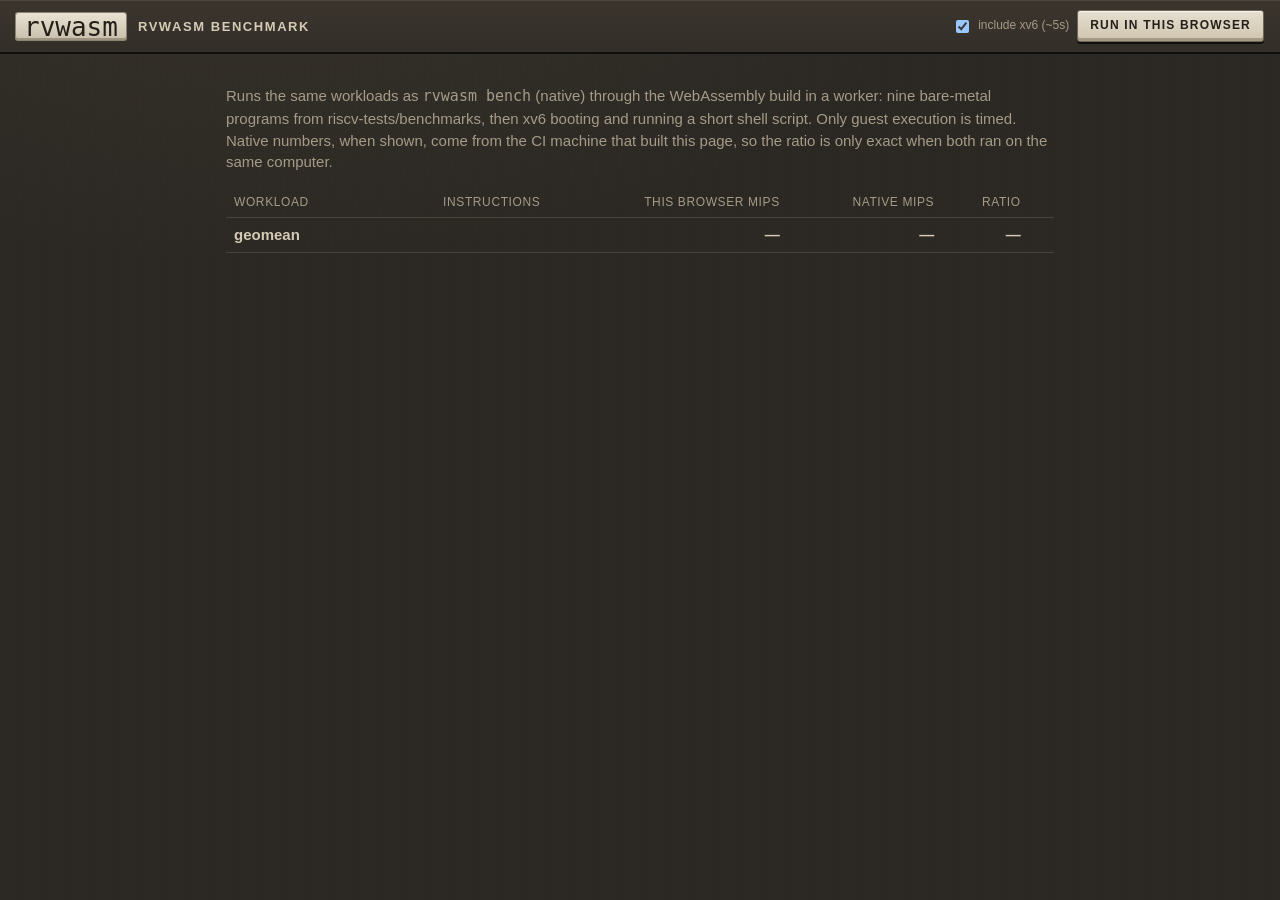
<file: bench.html>
<!doctype html>
<html lang="en">
<head>
  <meta charset="utf-8">
  <meta name="viewport" content="width=device-width, initial-scale=1">
  <title>rvwasm benchmark</title>
  <link rel="stylesheet" href="style.css">
  <style>
    body { display: block; }
    .wrap { max-width: 860px; margin: 0 auto; padding: 16px; }
    table { width: 100%; border-collapse: collapse; font-variant-numeric: tabular-nums; }
    th, td { padding: 6px 8px; border-bottom: 1px solid var(--line); text-align: right; }
    th:first-child, td:first-child { text-align: left; }
    th { color: var(--muted); font-weight: 500; font-size: 12px; text-transform: uppercase; letter-spacing: .05em; }
    td.bar { width: 30%; }
    .bar div { height: 8px; background: var(--phosphor); box-shadow: 0 0 6px var(--phosphor-glow); }
    .bar div.n { background: var(--engrave-dim); box-shadow: none; margin-top: 3px; }
    tfoot td { font-weight: 600; }
    p { color: var(--muted); }
  </style>
</head>
<body>
  <header class="topbar">
    <div class="brand"><a href="index.html" class="logo" style="text-decoration:none">rvwasm</a><span>rvwasm benchmark</span></div>
    <div class="controls">
      <label class="select"><input type="checkbox" id="xv6" checked> include xv6 (~5s)</label>
      <button id="run">Run in this browser</button>
    </div>
  </header>
  <div class="wrap">
    <p>Runs the same workloads as <code>rvwasm bench</code> (native) through the WebAssembly build in a worker:
      nine bare-metal programs from riscv-tests/benchmarks, then xv6 booting and running a short shell script.
      Only guest execution is timed. Native numbers, when shown, come from the CI machine that built this page,
      so the ratio is only exact when both ran on the same computer.</p>
    <table>
      <thead><tr><th>workload</th><th>instructions</th><th>this browser MIPS</th><th>native MIPS</th><th>ratio</th><th></th></tr></thead>
      <tbody id="rows"></tbody>
      <tfoot><tr><td>geomean</td><td></td><td id="g-w">—</td><td id="g-n">—</td><td id="g-r">—</td><td></td></tr></tfoot>
    </table>
    <p id="status"></p>
  </div>
  <script type="module">
    const $ = (id) => document.getElementById(id);
    let native = {};
    fetch('images/bench-native.json').then((r) => r.ok ? r.json() : null).then((j) => {
      if (j) for (const r of j.results) native[r.name] = r.instret / r.seconds / 1e6;
    }).catch(() => {});
    const geo = (xs) => xs.length ? Math.exp(xs.reduce((a, x) => a + Math.log(x), 0) / xs.length) : NaN;
    $('run').onclick = () => {
      $('rows').innerHTML = '';
      $('run').disabled = true;
      const w = new Worker('bench-worker.js', { type: 'module' });
      const got = [];
      w.onmessage = (ev) => {
        const m = ev.data;
        if (m.type === 'progress') $('status').textContent = `Running ${m.name}…`;
        if (m.type === 'result') {
          const mips = m.instret / m.seconds / 1e6;
          const n = native[m.name];
          got.push({ mips, n });
          const max = Math.max(...got.map((g) => Math.max(g.mips, g.n || 0)));
          const tr = document.createElement('tr');
          tr.innerHTML = `<td>${m.name}</td><td>${m.instret.toLocaleString()}</td><td>${mips.toFixed(1)}</td>
            <td>${n ? n.toFixed(1) : '—'}</td><td>${n ? Math.round(100 * mips / n) + '%' : '—'}</td>
            <td class="bar"><div style="width:${100 * mips / max}%"></div>${n ? `<div class="n" style="width:${100 * n / max}%"></div>` : ''}</td>`;
          $('rows').appendChild(tr);
          const gw = geo(got.map((g) => g.mips));
          const both = got.filter((g) => g.n);
          $('g-w').textContent = gw.toFixed(1);
          if (both.length) {
            $('g-n').textContent = geo(both.map((g) => g.n)).toFixed(1);
            $('g-r').textContent = Math.round(100 * geo(both.map((g) => g.mips / g.n))) + '%';
          }
        }
        if (m.type === 'done' || m.type === 'error') {
          $('status').textContent = m.type === 'done' ? 'Done. Blue: this browser; grey: native.' : 'Error: ' + m.text;
          $('run').disabled = false;
          w.terminate();
        }
      };
      w.postMessage({ reps: 3, xv6: $('xv6').checked });
    };
  </script>
</body>
</html>
</file>
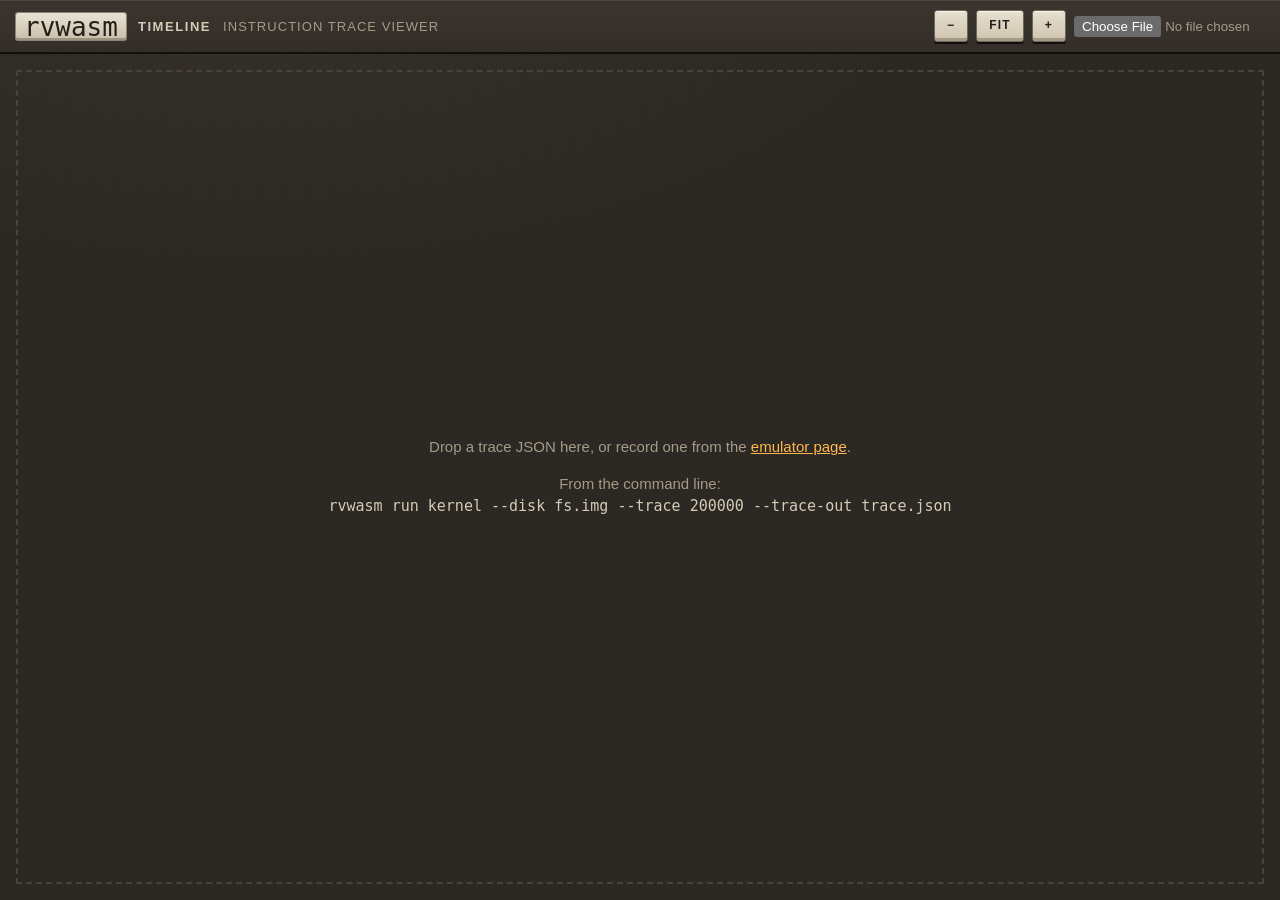
<file: trace.html>
<!doctype html>
<html lang="en">
<head>
  <meta charset="utf-8">
  <meta name="viewport" content="width=device-width, initial-scale=1">
  <title>rvwasm timeline</title>
  <meta name="description" content="Timeline viewer for rvwasm instruction traces.">
  <link rel="stylesheet" href="style.css">
  <style>
    body { height: 100vh; display: flex; flex-direction: column; }
    .tl-main { flex: 1; min-height: 0; display: grid; grid-template-rows: auto auto minmax(0, 1fr); gap: 10px; padding: 12px 16px; }
    .tl-summary { display: flex; gap: 18px; flex-wrap: wrap; font-size: 12px; color: var(--muted); align-items: center; }
    .tl-summary b { color: var(--text); font-family: var(--mono); font-weight: 500; }
    .tl-canvas-wrap { position: relative; background: var(--crt); border-radius: 2px; box-shadow: inset 0 2px 6px rgba(0,0,0,.85), 0 0 0 2px var(--case-seam); }
    #tl { display: block; width: 100%; height: 300px; cursor: crosshair; }
    #tip { position: absolute; pointer-events: none; background: #e8e0cd; color: #2a241c; box-shadow: 0 0 0 1px #8c8372, 0 6px 18px rgba(0,0,0,.5);
           padding: 6px 8px; font: 12px var(--mono); white-space: pre; display: none; z-index: 2; }
    .tl-bottom { display: grid; grid-template-columns: minmax(0, 1fr) 320px; gap: 10px; min-height: 0; }
    .list { background: var(--crt); color: var(--phosphor-dim); border-radius: 2px; box-shadow: inset 0 2px 6px rgba(0,0,0,.85), 0 0 0 2px var(--case-seam); overflow: auto; font: 12px/18px var(--mono); position: relative; }
    .list .row { position: absolute; left: 0; right: 0; height: 18px; padding: 0 10px; white-space: pre; cursor: pointer; }
    .list .row:hover { background: rgba(255,255,255,0.04); }
    .list .row.sel { background: var(--phosphor); color: var(--crt); }
    .list .row .p { display: inline-block; width: 14px; border-radius: 3px; text-align: center; color: #0b0f15; font-weight: 700; margin-right: 8px; }
    .p.U { background: var(--u); } .p.S { background: var(--s); } .p.M { background: var(--m); }
    .list .row .sym { color: var(--muted); }
    .side { display: flex; flex-direction: column; gap: 10px; min-height: 0; }
    .side .card { overflow: auto; min-height: 0; }
    .side .card.events { flex: 1; }
    .ev { font: 12px/1.6 var(--mono); cursor: pointer; white-space: nowrap; }
    .ev:hover { color: var(--accent); }
    .ev .k { display: inline-block; width: 8px; height: 8px; border-radius: 50%; margin-right: 6px; }
    .k.exception { background: var(--m); } .k.interrupt { background: var(--accent); } .k.xret { background: var(--muted); }
    .fn { display: grid; grid-template-columns: 1fr auto; gap: 2px 8px; font: 12px var(--mono); }
    .fn .bar { grid-column: 1 / -1; height: 3px; background: var(--accent); border-radius: 2px; margin-bottom: 4px; }
    .drop { display: grid; place-items: center; height: 100%; color: var(--muted); text-align: center; border: 2px dashed var(--line); border-radius: 2px; margin: 16px; }
    .drop code { color: var(--text); }
    .legend2 { display: flex; gap: 12px; font-size: 12px; color: var(--muted); }
    .legend2 i { display: inline-block; width: 10px; height: 10px; border-radius: 2px; margin-right: 4px; vertical-align: -1px; }
    @media (max-width: 860px) {
      body { height: auto; }
      .tl-bottom { grid-template-columns: 1fr; }
      .list { height: 50vh; }
    }
  </style>
</head>
<body>
  <header class="topbar">
    <div class="brand"><a href="index.html" class="logo" style="text-decoration:none">rvwasm</a><span>Timeline</span>
      <span class="tag">instruction trace viewer</span></div>
    <div class="controls">
      <button id="zoom-out" title="Zoom out (or scroll)">−</button>
      <button id="zoom-reset">Fit</button>
      <button id="zoom-in" title="Zoom in (or scroll)">+</button>
      <label class="select"><input type="file" id="file" accept=".json,application/json" style="max-width:190px"></label>
    </div>
  </header>

  <div id="empty" class="drop">
    <div>
      <p>Drop a trace JSON here, or record one from the <a href="index.html">emulator page</a>.</p>
      <p>From the command line:<br><code>rvwasm run kernel --disk fs.img --trace 200000 --trace-out trace.json</code></p>
    </div>
  </div>

  <main class="tl-main" id="main" hidden>
    <div class="tl-summary" id="summary"></div>
    <div class="tl-canvas-wrap">
      <canvas id="tl"></canvas>
      <div id="tip"></div>
    </div>
    <div class="tl-bottom">
      <div class="list" id="list"><div id="spacer"></div></div>
      <div class="side">
        <div class="card events"><div class="card-title">Traps &amp; returns <span id="ev-count"></span></div><div id="events"></div></div>
        <div class="card" style="max-height:40%"><div class="card-title">Hottest functions (visible range)</div><div id="fns" class="fn"></div></div>
      </div>
    </div>
  </main>
  <script type="module" src="trace.js"></script>
</body>
</html>
</file>
<file: style.css>
/* rvwasm: a 1980s workstation front panel.
   Warm graphite chassis, putty keycaps, engraved labels, an amber P3
   phosphor CRT, indicator lamps behind glass. Safety orange is reserved
   for live states (recording, halted). Every colour lives here. */
:root {
  /* chassis */
  --case: #2b2722;
  --case-face: #332e28;
  --case-raise: #3b352e;
  --case-recess: #1c1916;
  --case-seam: #110f0d;
  --case-bevel-hi: rgba(255, 240, 215, 0.09);
  --case-bevel-lo: rgba(0, 0, 0, 0.55);
  /* engraving and print */
  --engrave: #d4cab6;
  --engrave-dim: #a59b88;
  --engrave-shadow: rgba(0, 0, 0, 0.7);
  /* keycaps */
  --putty: #d9d0bd;
  --putty-top: #e6dfd0;
  --putty-edge: #a39985;
  --putty-shadow: #6f6658;
  --ink: #241f19;
  /* CRT */
  --crt: #140d05;
  --crt-edge: #070402;
  --phosphor: #ffb84d;
  --phosphor-dim: #c98a34;
  --phosphor-faint: #6b4a1e;   /* decoration only (unlit digits, prompts) */
  --phosphor-label: #a57d3e;   /* secondary text on the CRT, >= 4.5:1 */
  --phosphor-glow: rgba(255, 168, 56, 0.55);
  /* lamps */
  --lamp-m: #ff5a3c;
  --lamp-s: #ffbf3a;
  --lamp-u: #7dea6a;
  --lamp-idle: #6fb7ff;
  --lamp-off: #2a2420;
  /* signal */
  --signal: #ff6b1a;
  --signal-ink: #1f0c02;
  /* type */
  --display: "VT323", "IBM Plex Mono", ui-monospace, monospace;
  --ui: "IBM Plex Sans Condensed", "Arial Narrow", "Roboto Condensed", sans-serif;
  --mono: "IBM Plex Mono", ui-monospace, SFMono-Regular, Menlo, Consolas, monospace;

  /* aliases used by the timeline and benchmark pages */
  --bg: var(--case);
  --bg-2: var(--case-face);
  --card: var(--case-recess);
  --line: #4a4239;
  --text: var(--engrave);
  --muted: var(--engrave-dim);
  --accent: var(--phosphor);
  --u: var(--lamp-u);
  --s: var(--lamp-s);
  --m: var(--lamp-m);
  color-scheme: dark;
}

* { box-sizing: border-box; }
[hidden] { display: none !important; }
html, body { height: 100%; }
body {
  margin: 0;
  /* VT323 joins "fi" etc.; machine text must show every character as typed. */
  font-variant-ligatures: none;
  font-feature-settings: "liga" 0, "clig" 0;
  color: var(--engrave);
  font: 15px/1.45 var(--ui);
  /* brushed, slightly mottled powder-coat */
  background:
    radial-gradient(1200px 600px at 20% -10%, rgba(255, 230, 190, 0.05), transparent 60%),
    repeating-linear-gradient(90deg, rgba(255, 255, 255, 0.012) 0 1px, transparent 1px 3px),
    var(--case);
}
a { color: var(--phosphor); }
a:focus-visible, button:focus-visible, select:focus-visible, summary:focus-visible, input:focus-visible {
  outline: 2px solid var(--phosphor);
  outline-offset: 2px;
}
code, kbd, pre { font-family: var(--mono); }

/* engraved label type */
.engr {
  font: 600 11px/1.2 var(--ui);
  text-transform: uppercase;
  letter-spacing: 0.14em;
  color: var(--engrave);
  text-shadow: 0 -1px 0 var(--engrave-shadow), 0 1px 0 rgba(255, 245, 225, 0.06);
}

/* ------------------------------------------------------------ nameplate */
.console { display: flex; flex-direction: column; min-height: 100%; }
.nameplate {
  display: flex;
  align-items: center;
  justify-content: space-between;
  flex-wrap: wrap;
  gap: 12px 20px;
  padding-block: 12px;
  padding-left: max(18px, env(safe-area-inset-left, 0px));
  padding-right: max(18px, env(safe-area-inset-right, 0px));
  background: linear-gradient(var(--case-raise), var(--case-face));
  border-bottom: 2px solid var(--case-seam);
  box-shadow: inset 0 1px 0 var(--case-bevel-hi);
  position: relative;
}
/* ventilation slots */
.nameplate::after {
  content: "";
  position: absolute;
  right: 0;
  left: 0;
  bottom: -9px;
  height: 7px;
  background: repeating-linear-gradient(90deg, transparent 0 10px, var(--case-seam) 10px 13px);
  opacity: 0.35;
  pointer-events: none;
}
.badge { display: flex; align-items: center; gap: 14px; }
.badge-name {
  font: 400 34px/1 var(--display);
  letter-spacing: 0.04em;
  color: var(--ink);
  background: linear-gradient(180deg, #e9e2d3, #c8beaa);
  padding: 2px 12px 0;
  border-radius: 2px;
  box-shadow: inset 0 1px 0 #fff8e8, inset 0 -2px 0 #9d9381, 0 1px 0 var(--case-seam), 0 0 0 1px #8c8372;
}
.badge-model { font: 500 12px/1.25 var(--ui); letter-spacing: 0.08em; text-transform: uppercase; color: var(--engrave); }
.badge-model small { color: var(--engrave-dim); font-size: 10.5px; letter-spacing: 0.12em; }
.keys { display: flex; align-items: flex-end; gap: 10px; flex-wrap: wrap; }

/* ------------------------------------------------------------ keycaps */
.key {
  --travel: 4px;
  appearance: none;
  position: relative;
  display: inline-flex;
  align-items: center;
  gap: 8px;
  min-height: 38px;
  padding: 6px 14px calc(6px + var(--travel));
  border: 1px solid var(--putty-shadow);
  border-radius: 3px;
  color: var(--ink);
  background: linear-gradient(180deg, var(--putty-top) 0%, var(--putty) 55%, #cfc5b0 100%);
  box-shadow:
    inset 0 1px 0 rgba(255, 255, 255, 0.7),
    inset 0 calc(-1 * var(--travel)) 0 var(--putty-edge),
    0 2px 0 var(--case-seam),
    0 3px 6px rgba(0, 0, 0, 0.35);
  font: 600 12px/1 var(--ui);
  letter-spacing: 0.12em;
  text-transform: uppercase;
  cursor: pointer;
  user-select: none;
}
.key .cap { pointer-events: none; }
.key:hover { background: linear-gradient(180deg, #efe9dc 0%, #ddd5c3 60%, #d2c8b4 100%); }
.key:active, .key.down {
  transform: translateY(calc(var(--travel) - 1px));
  box-shadow: inset 0 1px 0 rgba(255, 255, 255, 0.5), inset 0 -1px 0 var(--putty-edge), 0 1px 0 var(--case-seam);
}
.key:disabled { cursor: default; opacity: 0.5; transform: none; }
.key.small { min-height: 30px; padding: 4px 10px calc(4px + var(--travel)); --travel: 3px; font-size: 11px; }

.selector { display: inline-flex; flex-direction: column; gap: 4px; }
.selector select {
  appearance: none;
  min-height: 38px;
  padding: 6px 30px 6px 10px;
  border: 1px solid var(--case-seam);
  border-radius: 2px;
  color: var(--phosphor);
  font: 400 19px/1 var(--display);
  background:
    linear-gradient(45deg, transparent 50%, var(--phosphor-dim) 50%) right 14px center / 6px 6px no-repeat,
    linear-gradient(135deg, var(--phosphor-dim) 50%, transparent 50%) right 8px center / 6px 6px no-repeat,
    var(--crt);
  box-shadow: inset 0 2px 4px rgba(0, 0, 0, 0.8), 0 1px 0 var(--case-bevel-hi);
  text-shadow: 0 0 6px var(--phosphor-glow);
  cursor: pointer;
}
.selector.small select { min-height: 30px; font-size: 17px; }
.selector option { background: var(--crt); color: var(--phosphor); }

/* ------------------------------------------------------------ lamps */
.lamp {
  --c: var(--lamp-off);
  display: inline-block;
  width: 14px;
  height: 14px;
  border-radius: 50%;
  flex: none;
  background:
    radial-gradient(circle at 35% 30%, rgba(255, 255, 255, 0.35) 0 12%, transparent 30%),
    radial-gradient(circle at 50% 55%, color-mix(in srgb, var(--c) 30%, #000) 0 60%, #0b0907 100%);
  box-shadow: 0 0 0 2px #15120f, 0 0 0 3px #4d453b, inset 0 -1px 2px rgba(0, 0, 0, 0.6);
}
.lamp.on {
  background:
    radial-gradient(circle at 35% 30%, rgba(255, 255, 255, 0.85) 0 12%, transparent 32%),
    radial-gradient(circle at 50% 55%, var(--c) 0 55%, color-mix(in srgb, var(--c) 55%, #000) 100%);
  box-shadow: 0 0 0 2px #15120f, 0 0 0 3px #4d453b, 0 0 10px 2px color-mix(in srgb, var(--c) 70%, transparent),
    0 0 26px 6px color-mix(in srgb, var(--c) 25%, transparent);
}
.lamp.m { --c: var(--lamp-m); }
.lamp.s { --c: var(--lamp-s); }
.lamp.u { --c: var(--lamp-u); }
.lamp.idle { --c: var(--lamp-idle); }
.lamp.run { --c: var(--lamp-u); width: 10px; height: 10px; }
.lamp.run.halted { --c: var(--signal); }
.lamp.rec-lamp { --c: var(--signal); width: 11px; height: 11px; }


/* ------------------------------------------------------------ chassis layout */
.chassis {
  flex: 1;
  min-height: 0;
  display: grid;
  grid-template-columns: minmax(0, 1fr) 290px 372px;
  gap: 14px;
  padding-block: 18px 14px;
  padding-left: max(18px, env(safe-area-inset-left, 0px));
  padding-right: max(18px, env(safe-area-inset-right, 0px));
}
.chassis.no-drawer { grid-template-columns: minmax(0, 1fr) 372px; }
.chassis.no-drawer .drawer { display: none; }

/* ------------------------------------------------------------ CRT */
.crt-unit { display: flex; flex-direction: column; gap: 10px; min-width: 0; min-height: 0; }
.bezel {
  position: relative;
  flex: 1;
  min-height: 420px;
  padding: 26px;
  border-radius: 6px;
  background: linear-gradient(160deg, #3f3830, #29241f 55%, #221e1a);
  box-shadow: inset 0 1px 0 var(--case-bevel-hi), inset 0 -2px 0 rgba(0, 0, 0, 0.5), 0 0 0 2px var(--case-seam), 0 10px 30px rgba(0, 0, 0, 0.35);
}
/* screws in the bezel corners */
.bezel::before, .bezel::after {
  content: "";
  position: absolute;
  width: 9px;
  height: 9px;
  border-radius: 50%;
  top: 9px;
  left: 9px;
  background: radial-gradient(circle at 40% 35%, #8f867a, #4c453c 70%);
  box-shadow: 0 0 0 1px #15120f, inset 0 0 0 1px rgba(255, 255, 255, 0.08);
}
.bezel::after { left: auto; right: 9px; top: auto; bottom: 9px; }
.screen {
  position: relative;
  height: 100%;
  min-height: 368px;
  overflow: hidden;
  border-radius: 18px / 22px;
  background: radial-gradient(ellipse at 50% 45%, #1d1308 0%, var(--crt) 60%, var(--crt-edge) 100%);
  box-shadow: inset 0 0 0 3px #050302, inset 0 0 40px 10px rgba(0, 0, 0, 0.85), 0 0 0 1px #4d453b;
}
#terminal { position: absolute; inset: 14px 16px; }
.screen .xterm, .screen .xterm .xterm-viewport { background: transparent !important; }
.screen .xterm .xterm-viewport { scrollbar-width: thin; scrollbar-color: var(--phosphor-faint) transparent; }
.screen .xterm-rows {
  text-shadow: 0 0 4px var(--phosphor-glow), 0 0 1px var(--phosphor);
  /* VT323 carries kerning pairs; inside a terminal they misalign columns. */
  font-kerning: none;
  font-variant-ligatures: none;
  font-feature-settings: "kern" 0, "liga" 0;
}
.scanlines {
  position: absolute;
  inset: 0;
  pointer-events: none;
  background:
    repeating-linear-gradient(180deg, rgba(0, 0, 0, 0.18) 0 1px, transparent 1px 3px),
    radial-gradient(ellipse at 50% 50%, transparent 55%, rgba(0, 0, 0, 0.45) 100%);
}

.boot {
  position: absolute;
  inset: auto 0 0 0;
  padding: 14px 22px 18px;
  display: grid;
  gap: 6px;
  color: var(--phosphor);
  font-family: var(--display);
  background: linear-gradient(180deg, transparent, rgba(20, 13, 5, 0.94) 30%);
  text-shadow: 0 0 6px var(--phosphor-glow);
}
.boot-title { font-size: 24px; letter-spacing: 0.06em; }
.boot-title::after { content: "_"; }
.boot-bar { height: 12px; border: 1px solid var(--phosphor-dim); padding: 2px; }
.boot-bar div {
  height: 100%;
  width: 0;
  background: repeating-linear-gradient(90deg, var(--phosphor) 0 8px, transparent 8px 10px);
  box-shadow: 0 0 8px var(--phosphor-glow);
}
.boot-count { font-size: 19px; }
.boot-note { font: 13px/1.4 var(--ui); color: var(--phosphor-dim); text-shadow: none; }

.crt-foot { display: flex; align-items: center; gap: 14px; flex-wrap: wrap; padding: 0 4px; }
.crt-foot .hint { flex: 1; min-width: 0; color: var(--engrave-dim); font-size: 13px; }
.crt-foot .hint code { color: var(--engrave); }

/* ------------------------------------------------------------ try-these drawer */
.drawer {
  min-height: 0;
  overflow-y: auto;
  padding: 14px 14px 18px;
  background: var(--case-recess);
  border-radius: 3px;
  box-shadow: inset 0 2px 6px rgba(0, 0, 0, 0.6), inset 0 0 0 1px var(--case-seam), 0 1px 0 var(--case-bevel-hi);
}
.drawer-head { display: flex; align-items: center; gap: 10px; }
.drawer-head .qmark { margin-left: auto; }
.drawer-intro { margin: 8px 0 12px; font-size: 13.5px; color: var(--engrave-dim); }
.cmd-group { margin: 14px 0 4px; display: flex; align-items: center; gap: 8px; }
.cmd-group::after { content: ""; flex: 1; border-top: 1px dashed #4b4239; }
.cmd {
  display: grid;
  grid-template-columns: 1fr;
  gap: 2px;
  width: 100%;
  margin: 6px 0;
  padding: 8px 10px;
  text-align: left;
  border: 0;
  border-left: 3px solid transparent;
  border-radius: 2px;
  background: transparent;
  color: var(--engrave);
  font: inherit;
  cursor: pointer;
}
.cmd code {
  font: 400 20px/1 var(--display);
  color: var(--phosphor);
  text-shadow: 0 0 6px var(--phosphor-glow);
}
.cmd code::before { content: "> "; color: var(--phosphor-faint); }
.cmd span { font-size: 13px; color: var(--engrave-dim); }
.cmd:hover, .cmd:focus-visible { background: rgba(255, 184, 77, 0.06); border-left-color: var(--phosphor); }
.cmd:active { background: rgba(255, 184, 77, 0.12); }
.cmd .warn { color: var(--signal); }

/* ------------------------------------------------------------ instrument modules */
.instruments {
  min-height: 0;
  overflow-y: auto;
  display: flex;
  flex-direction: column;
  border-radius: 3px;
  background: var(--case-face);
  box-shadow: inset 0 1px 0 var(--case-bevel-hi), 0 0 0 2px var(--case-seam);
}
.module { padding: 12px 14px 14px; border-bottom: 2px solid var(--case-seam); box-shadow: 0 1px 0 var(--case-bevel-hi); }
.module > summary {
  list-style: none;
  display: flex;
  align-items: center;
  gap: 8px;
  cursor: pointer;
  user-select: none;
}
.module > summary::-webkit-details-marker { display: none; }
.module > summary::before {
  content: "";
  width: 7px;
  height: 7px;
  border-right: 2px solid var(--engrave-dim);
  border-bottom: 2px solid var(--engrave-dim);
  transform: rotate(-45deg);
  transition: transform 120ms;
  margin-right: 2px;
}
.module[open] > summary::before { transform: rotate(45deg) translate(-2px, -1px); }
.module[open] > summary { margin-bottom: 10px; }
.qmark {
  width: 18px;
  height: 18px;
  padding: 0;
  margin-left: auto;
  border-radius: 50%;
  border: 1px solid #5a5146;
  background: var(--case-recess);
  color: var(--engrave-dim);
  font: 600 11px/1 var(--ui);
  cursor: help;
  flex: none;
}
.qmark:hover, .qmark:focus-visible { color: var(--case-recess); background: var(--engrave); }
.counters .qmark { margin-left: 6px; width: 15px; height: 15px; font-size: 10px; vertical-align: 1px; }

.lamps { display: grid; grid-template-columns: repeat(4, 1fr); gap: 8px; }
.lamp-cell { display: grid; justify-items: center; gap: 5px; text-align: center; }
.lamp-cell .lamp { width: 26px; height: 26px; }
.lamp-cell small { font-size: 11px; color: var(--engrave-dim); line-height: 1; }
.duty { width: 100%; height: 5px; background: var(--case-recess); box-shadow: inset 0 1px 2px rgba(0, 0, 0, 0.7); }
.duty i { display: block; height: 100%; width: 0; }
#duty-m { background: var(--lamp-m); }
#duty-s { background: var(--lamp-s); }
#duty-u { background: var(--lamp-u); }
#duty-load { background: var(--lamp-idle); }
.state-line { margin-top: 10px; display: flex; gap: 10px; align-items: baseline; font: 14px var(--mono); }
.state-line #state { color: var(--engrave); }
.state-line #state.alert { color: var(--signal); }

/* LED / readout windows */
.readout {
  display: block;
  font: 400 22px/1 var(--display);
  color: var(--phosphor);
  text-shadow: 0 0 6px var(--phosphor-glow);
  background: var(--crt);
  padding: 6px 8px 4px;
  border-radius: 2px;
  box-shadow: inset 0 2px 5px rgba(0, 0, 0, 0.85), 0 1px 0 var(--case-bevel-hi);
  font-variant-numeric: tabular-nums;
  white-space: nowrap;
  overflow: hidden;
  text-overflow: ellipsis;
}
.readout.big { font-size: 46px; padding: 8px 12px 4px; display: flex; align-items: baseline; gap: 8px; }
.readout.big small { font-size: 22px; color: var(--phosphor-dim); }
.readout.pc { font-size: 26px; letter-spacing: 0.06em; }
#spark { width: 100%; height: 60px; display: block; margin-top: 8px; border-radius: 2px; background: var(--crt); box-shadow: inset 0 2px 5px rgba(0, 0, 0, 0.85); }
.counters { display: grid; grid-template-columns: 1fr 1fr; gap: 10px; margin-top: 12px; }
.counters > div { display: grid; gap: 4px; min-width: 0; }

.listing {
  margin: 8px 0 0;
  padding: 8px 10px;
  background: var(--crt);
  color: var(--phosphor-dim);
  font: 400 17px/1.15 var(--display);
  overflow-x: auto;
  border-radius: 2px;
  box-shadow: inset 0 2px 5px rgba(0, 0, 0, 0.85);
}
.listing .cur { display: block; color: var(--crt); background: var(--phosphor); text-shadow: none; }
.listing .sym { color: var(--phosphor-label); }
.listing .cur .sym { color: #5a3a10; }

.regs { display: grid; grid-template-columns: 1fr 1fr; gap: 4px 8px; }
.reg { display: grid; grid-template-columns: 34px 1fr; align-items: center; gap: 6px; min-width: 0; }
.reg .n { font: 600 11px var(--ui); letter-spacing: 0.08em; text-transform: uppercase; color: var(--engrave-dim); text-align: right; }
.reg .v {
  font: 400 17px/1 var(--display);
  color: var(--phosphor-dim);
  background: var(--crt);
  padding: 3px 6px 2px;
  border-radius: 2px;
  box-shadow: inset 0 1px 3px rgba(0, 0, 0, 0.85);
  letter-spacing: 0.04em;
  overflow: hidden;
}
.reg .v .z { color: var(--phosphor-faint); }
.reg .v.changed { color: #fff1d6; }

.csrs { display: grid; gap: 3px; font: 400 16px/1.1 var(--display); }
.csrs div { display: flex; justify-content: space-between; gap: 8px; color: var(--phosphor-dim); background: var(--crt); padding: 2px 6px; }
.csrs .n { color: var(--engrave-dim); font: 600 11px/1.6 var(--ui); letter-spacing: 0.08em; text-transform: uppercase; }

.rec-row { display: flex; align-items: flex-end; gap: 10px; flex-wrap: wrap; margin: 6px 0; }
.key.rec.armed { background: linear-gradient(180deg, #ff8b45, var(--signal) 60%, #e85a10); color: var(--signal-ink); border-color: #9a3a05; box-shadow: inset 0 1px 0 rgba(255, 220, 190, 0.6), inset 0 -4px 0 #b84508, 0 2px 0 var(--case-seam), 0 0 18px rgba(255, 107, 26, 0.45); }
.note { margin: 6px 0; font-size: 13.5px; color: var(--engrave-dim); }
.explain {
  margin: 8px 0;
  padding: 10px 12px;
  background: #e8e0cd;
  color: #2a241c;
  font: 14px/1.45 var(--ui);
  border-radius: 1px;
  box-shadow: 0 1px 0 var(--case-seam), inset 0 0 0 1px #c3b9a3;
  /* tear-off printer paper */
  background-image: repeating-linear-gradient(180deg, transparent 0 20px, rgba(110, 160, 110, 0.12) 20px 41px);
}
.explain h4 { margin: 0 0 6px; font: 600 11px var(--ui); letter-spacing: 0.14em; text-transform: uppercase; color: #6a5f4c; }
.explain p { margin: 0 0 6px; }
.explain code { font-family: var(--mono); font-size: 13px; background: rgba(0, 0, 0, 0.06); padding: 0 3px; }

.field { display: grid; gap: 4px; margin: 6px 0 10px; }
.field input { font: 13px var(--ui); color: var(--engrave); max-width: 100%; }
.plate { margin-top: auto; padding: 12px 14px; font-size: 13px; color: var(--engrave-dim); text-align: center; }

/* ------------------------------------------------------------ tooltip */
.tip {
  position: fixed;
  z-index: 50;
  max-width: 300px;
  padding: 10px 12px;
  background: #e8e0cd;
  color: #2a241c;
  font: 13.5px/1.45 var(--ui);
  border-radius: 1px;
  box-shadow: 0 0 0 1px #8c8372, 0 6px 18px rgba(0, 0, 0, 0.5);
  pointer-events: none;
}

/* ------------------------------------------------------------ sheets (help, about) */
.sheet {
  width: min(640px, calc(100vw - 32px));
  max-height: calc(100vh - 48px);
  padding: 0;
  border: 0;
  border-radius: 2px;
  color: #2a241c;
  background: #ece5d4;
  background-image: linear-gradient(90deg, transparent 38px, rgba(200, 80, 60, 0.25) 38px 39px, transparent 39px);
  box-shadow: 0 0 0 1px #8c8372, 0 24px 60px rgba(0, 0, 0, 0.6);
}
.sheet::backdrop { background: rgba(12, 9, 6, 0.72); }
.sheet-head {
  display: flex;
  align-items: center;
  justify-content: space-between;
  padding: 12px 16px 12px 52px;
  background: var(--case-face);
  border-bottom: 2px solid var(--case-seam);
}
.sheet-body { padding: 6px 28px 22px 52px; overflow-y: auto; max-height: calc(100vh - 120px); }
.sheet h2 { font: 400 34px/1.1 var(--display); margin: 14px 0 6px; color: #1f1a14; }
.sheet h3 { font: 600 12px var(--ui); letter-spacing: 0.14em; text-transform: uppercase; margin: 18px 0 6px; color: #6a5f4c; }
.sheet p, .sheet li, .sheet dd { max-width: 62ch; }
.sheet a { color: #a3410b; }
.sheet .small { font-size: 13px; color: #6a5f4c; }
.keys-table { border-collapse: collapse; }
.keys-table td { padding: 4px 14px 4px 0; vertical-align: top; }
kbd {
  display: inline-block;
  min-width: 26px;
  padding: 2px 7px 4px;
  font: 600 11px var(--ui);
  letter-spacing: 0.08em;
  text-transform: uppercase;
  text-align: center;
  color: var(--ink);
  background: linear-gradient(var(--putty-top), var(--putty));
  border: 1px solid var(--putty-shadow);
  border-radius: 3px;
  box-shadow: inset 0 -2px 0 var(--putty-edge);
}
.gloss { display: grid; grid-template-columns: max-content 1fr; gap: 6px 16px; }
.gloss dt { font-weight: 600; }
.gloss dd { margin: 0; }

/* ------------------------------------------------------------ tour */
.tour { position: fixed; inset: 0; z-index: 40; }
.tour-ring {
  position: fixed;
  border: 2px solid var(--phosphor);
  border-radius: 4px;
  box-shadow: 0 0 0 9999px rgba(10, 8, 5, 0.72), 0 0 24px var(--phosphor-glow);
  pointer-events: none;
}
.tour-card {
  position: fixed;
  width: min(330px, calc(100vw - 32px));
  padding: 14px 16px;
  background: #ece5d4;
  color: #2a241c;
  box-shadow: 0 0 0 1px #8c8372, 0 14px 40px rgba(0, 0, 0, 0.6);
}
.tour-card .engr { color: #6a5f4c; text-shadow: none; }
.tour-card p { margin: 8px 0 12px; font-size: 15px; }
.tour-actions { display: flex; justify-content: space-between; }

/* ------------------------------------------------------------ shared: timeline + benchmark pages */
.topbar {
  display: flex;
  align-items: center;
  justify-content: space-between;
  gap: 12px;
  flex-wrap: wrap;
  padding-block: 10px;
  padding-left: max(16px, env(safe-area-inset-left, 0px));
  padding-right: max(16px, env(safe-area-inset-right, 0px));
  background: linear-gradient(var(--case-raise), var(--case-face));
  border-bottom: 2px solid var(--case-seam);
  box-shadow: inset 0 1px 0 var(--case-bevel-hi);
}
.brand { display: flex; align-items: center; gap: 12px; font: 600 13px var(--ui); letter-spacing: 0.12em; text-transform: uppercase; }
.logo {
  font: 400 26px/1 var(--display);
  color: var(--ink);
  background: linear-gradient(180deg, #e9e2d3, #c8beaa);
  padding: 1px 8px 0;
  border-radius: 2px;
  text-transform: none;
  letter-spacing: 0;
  box-shadow: inset 0 -2px 0 #9d9381, 0 0 0 1px #8c8372;
}
.tag { color: var(--engrave-dim); font-weight: 500; letter-spacing: 0.08em; }
.controls { display: flex; gap: 8px; align-items: center; flex-wrap: wrap; }
.controls > button, .topbar button {
  appearance: none;
  min-height: 32px;
  padding: 4px 12px 7px;
  border: 1px solid var(--putty-shadow);
  border-radius: 3px;
  color: var(--ink);
  background: linear-gradient(180deg, var(--putty-top), var(--putty) 55%, #cfc5b0);
  box-shadow: inset 0 1px 0 rgba(255, 255, 255, 0.7), inset 0 -3px 0 var(--putty-edge), 0 2px 0 var(--case-seam);
  font: 600 12px var(--ui);
  letter-spacing: 0.1em;
  text-transform: uppercase;
  cursor: pointer;
}
.controls > button:active, .topbar button:active { transform: translateY(2px); box-shadow: inset 0 -1px 0 var(--putty-edge), 0 1px 0 var(--case-seam); }
.controls > button:disabled { opacity: 0.5; cursor: default; transform: none; }
.card { background: var(--case-recess); border: 1px solid var(--case-seam); border-radius: 2px; padding: 10px 12px; box-shadow: inset 0 2px 5px rgba(0, 0, 0, 0.5); }
.card-title { font: 600 11px var(--ui); text-transform: uppercase; letter-spacing: 0.14em; color: var(--engrave); margin-bottom: 6px; }
.small:not(.key) { font-size: 12px; color: var(--muted); }
.select { display: flex; gap: 6px; align-items: center; color: var(--muted); font-size: 12px; }

/* ------------------------------------------------------------ responsive */
@media (max-width: 1280px) {
  .chassis, .chassis.no-drawer { grid-template-columns: minmax(0, 1fr) 360px; }
  .drawer {
    position: fixed;
    z-index: 20;
    top: 96px;
    right: 392px;
    width: 300px;
    max-height: calc(100vh - 170px);
    box-shadow: 0 0 0 2px var(--case-seam), 0 18px 40px rgba(0, 0, 0, 0.6), inset 0 2px 6px rgba(0, 0, 0, 0.6);
  }
}
@media (max-width: 860px) {
  html, body { height: auto; }
  .chassis, .chassis.no-drawer { grid-template-columns: 1fr; gap: 12px; }
  .bezel { min-height: 0; padding: 14px; }
  .screen { height: 62vh; min-height: 320px; }
  .drawer { position: static; width: auto; max-height: none; }
  .instruments { overflow: visible; }
  .badge-name { font-size: 28px; }
  .keys { gap: 8px; }
}


/* Time travel */
.tt-keys { gap: 6px; }
#tt-scrub { width: 100%; margin: 8px 0 2px; accent-color: var(--lamp-idle); }
#tt-scrub:disabled { opacity: 0.45; }
.tt-scale { display: flex; justify-content: space-between; gap: 8px; font: 11.5px var(--mono, monospace); color: var(--engrave-dim); }
.tt-scale #tt-pos { color: var(--engrave); }
#tt-module.past #tt-pos { color: var(--lamp-idle); }
</file>
